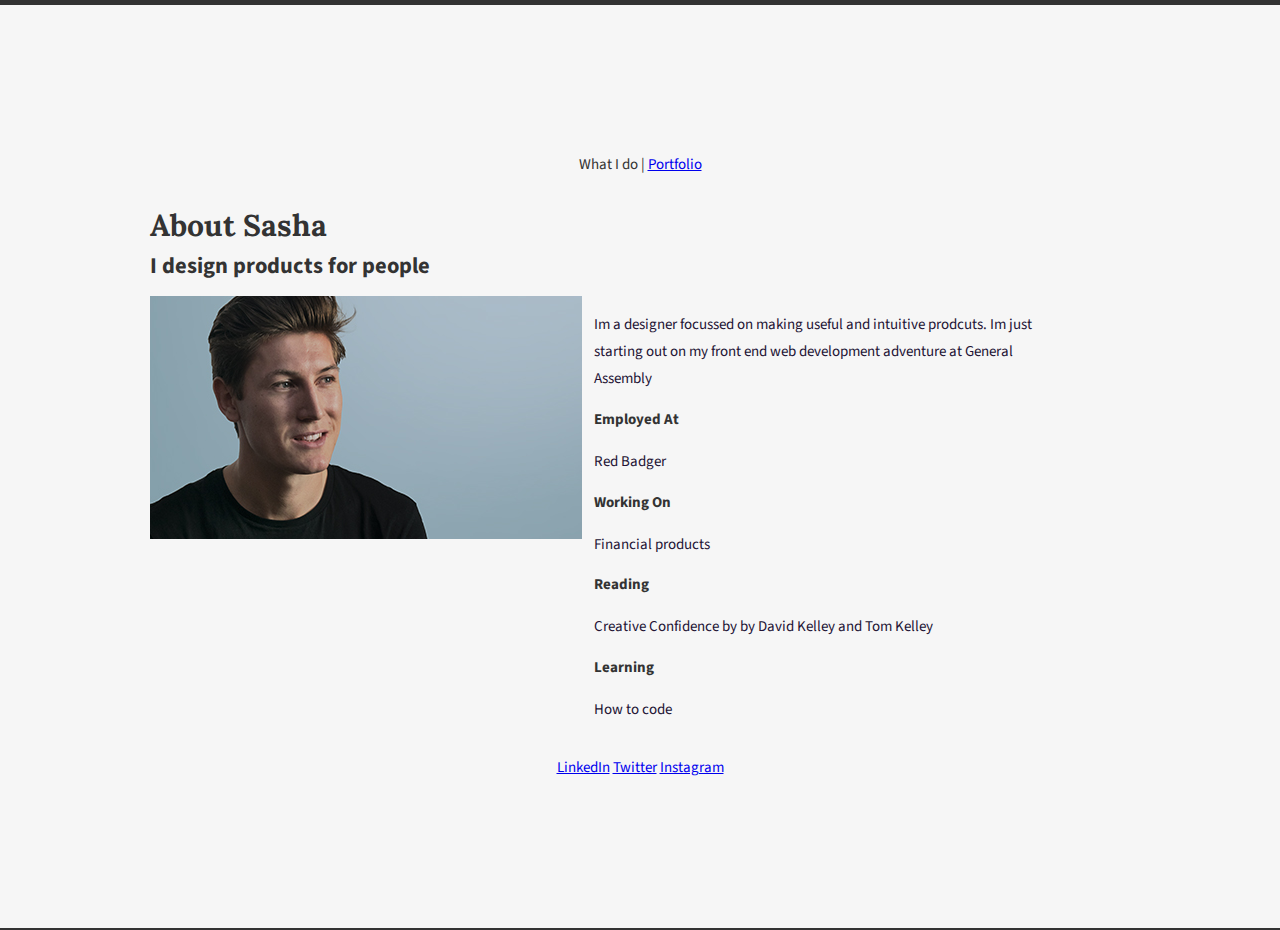
<file: index.html>
<!DOCTYPE html>
<!-- Wasnt sure what to put in the head tag -->
<head>
    <meta charset="utf-8">
    <title>Sasha Ward . Portfolio</title>

  <link rel="stylesheet" href="css/style.css">
  <link href="https://fonts.googleapis.com/css?family=Source+Sans+Pro:300,400,900" rel="stylesheet">
  <link href="https://fonts.googleapis.com/css?family=Lora:400,700" rel="stylesheet">

</head>
    <header>
        <nav>
          What I do
          |
          <a href="portfolio.html">Portfolio</a>
        </nav>
    </header>

<body>
    <h1>About Sasha</h1>
    <h2>I design products for people</h2>
    <div id="profilePic">
      <img src="images/sasha_profile.jpg" alt="Profile picture of Sasha"/>
    </div>
    <div id="description">
      <p>Im a designer focussed on making useful and intuitive prodcuts. Im just starting out on my front end web development adventure at General Assembly</p>
      <h4>Employed at</h4>
      <p>Red Badger</p>
      <h4>Working on</h4>
      <p>Financial products</p>
      <h4>Reading</h4>
      <p>Creative Confidence by by David Kelley and Tom Kelley</p>
      <h4>Learning</h4>
      <p>How to code</p>
    </div>
  </body>
<footer>
  <a href="https://www.linkedin.com/in/sashabward/">LinkedIn</a>
  <a href="https://twitter.com/sashabward?lang=en">Twitter</a>
  <a href="https://www.instagram.com/sashabward/">Instagram</a>
</footer>
</file>
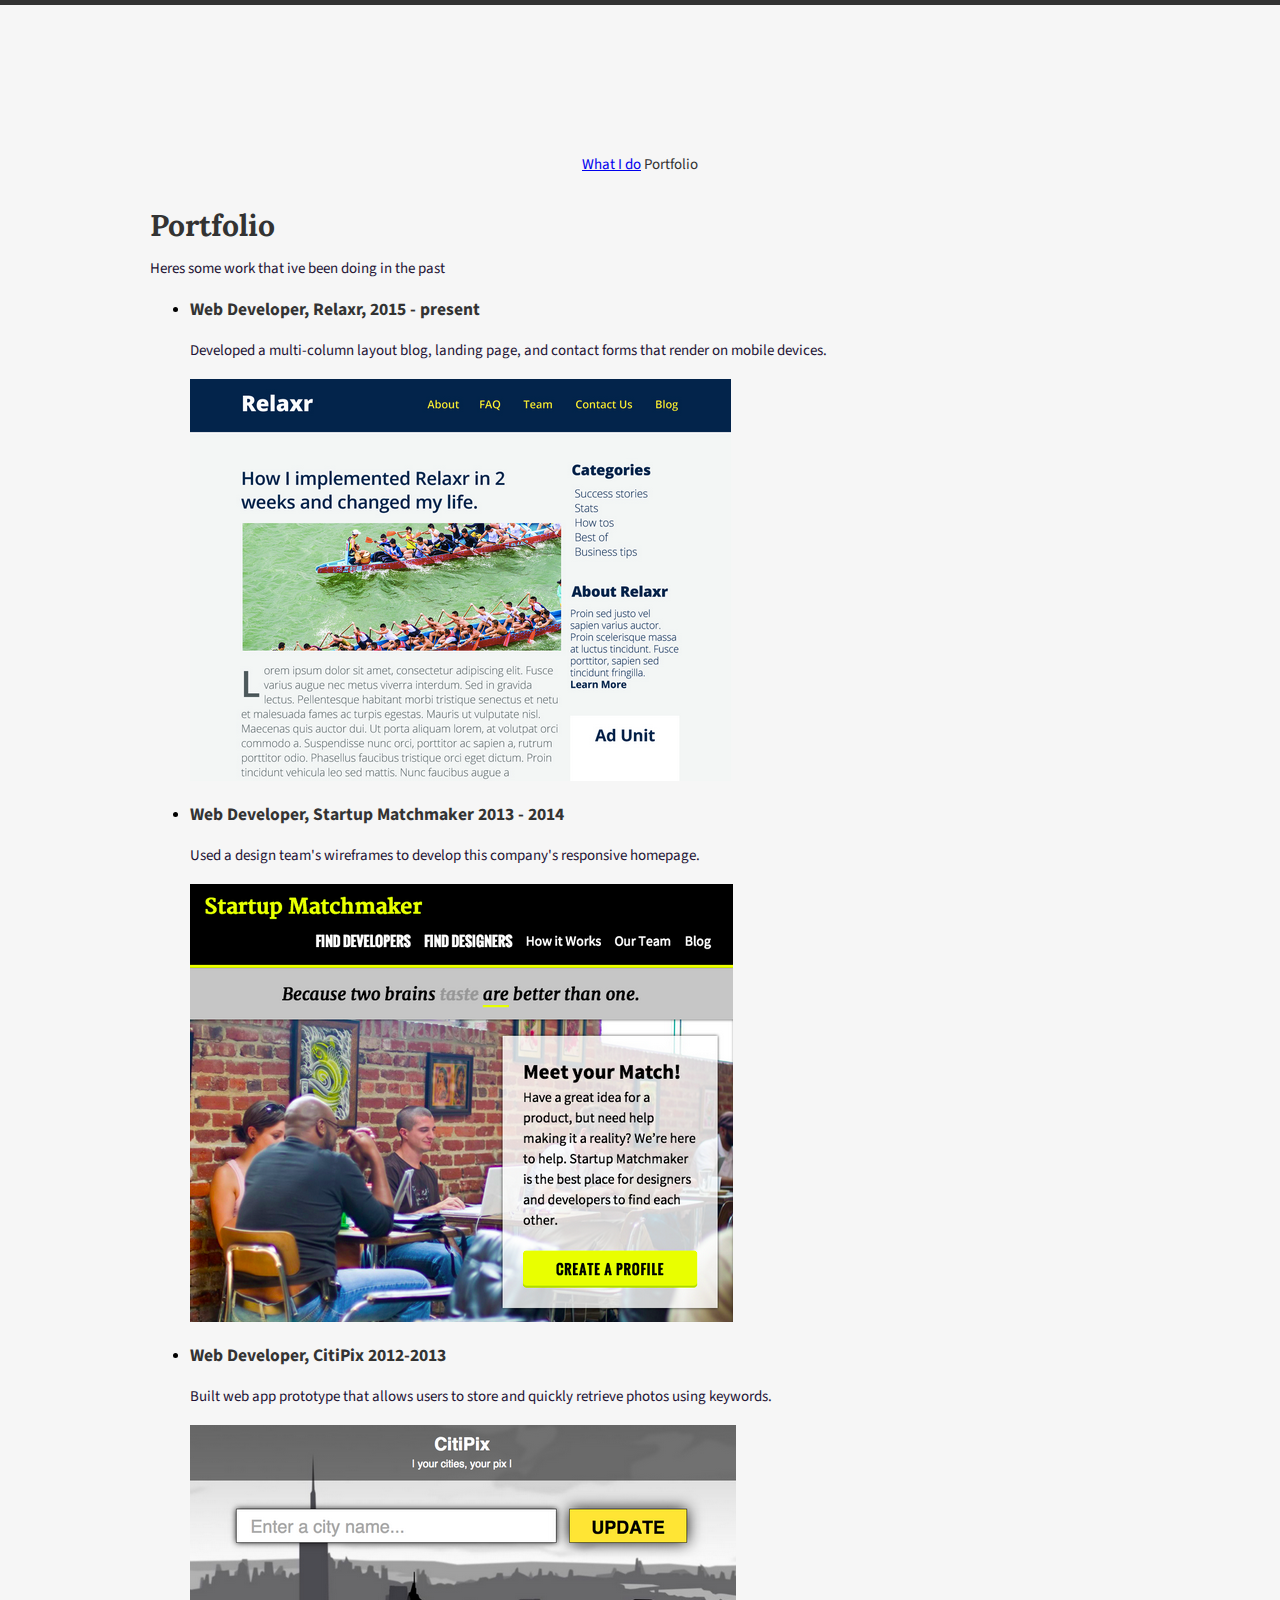
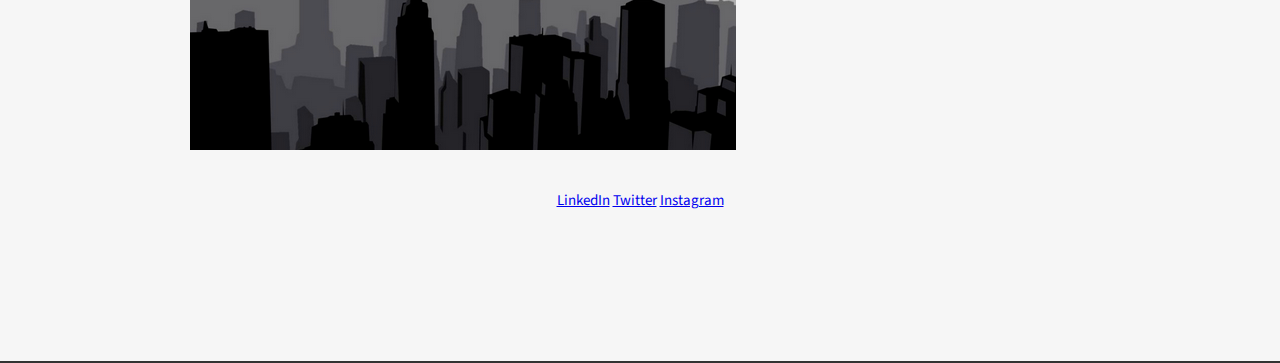
<file: portfolio.html>
<!DOCTYPE html>
<!-- Wasnt sure what to put in the head tag -->
<head>
    <meta charset="utf-8">
    <title>Sasha Ward . Portfolio</title>

    <link rel="stylesheet" href="css/style.css">
    <link href="https://fonts.googleapis.com/css?family=Source+Sans+Pro:300,400,900" rel="stylesheet">
    <link href="https://fonts.googleapis.com/css?family=Lora:400,700" rel="stylesheet">

</head>
<header>
    <div>
        <nav>
          <a href="index.html">What I do</a>
          Portfolio
        </nav>
    </div>
</header>
<body>
  <h1>Portfolio</h1>
  <p>Heres some work that ive been doing in the past</p>
  <ul>
    <li>
      <h3>Web Developer, Relaxr, 2015 - present</h3>
      <p>Developed a multi-column layout blog, landing page, and contact forms that render on mobile devices.</p>
      <img src="images/relaxr_deliverable.png">
    </li>
    <li>
      <h3>Web Developer, Startup Matchmaker 2013 - 2014</h3>
      <p>Used a design team's wireframes to develop this company's responsive homepage.</p>
      <img src="images/startup_matchmaker_deliverable.png">
    </li>
    <li>
      <h3>Web Developer, CitiPix 2012-2013</h3>
      <p>Built web app prototype that allows users to store and quickly retrieve photos using keywords.</p>
      <img src="images/citipix_deliverable.png">
    </li>
  </ul>
</body>
<footer>
  <a href="https://www.linkedin.com/in/sashabward/">LinkedIn</a>
  <a href="https://twitter.com/sashabward?lang=en">Twitter</a>
  <a href="https://www.instagram.com/sashabward/">Instagram</a>
</footer>
</file>
<file: css/style.css>
nav {
  text-align: center;
  border-bottom: 2px; color: #333;
}

#profilePic, #description {
  display: inline-block;
  width: 45%;
}

#profilePic {
  vertical-align: top;
}

h1 {
  color : #333;
  font size: 24px;
  font-family: 'Lora', serif;
  margin-top: 40px;
}

body {
  font-family: 'Source Sans Pro';
  font-size: 15px;
  line-height: 20px;
  margin: 0px;
  border-bottom: 2px solid #333;
  border-top: 5px solid #333;
  padding: 150px;
  background: #F6F6F6;
}

h2 {
  color : #333;
  font-family: 'Source Sans Pro', serif;
  font size: 20px;
  line-height: 22px;
  margin left : 100px;
  text align: left;
}

h3 {
  color : #333;
  font size: 18px;
  font-family: 'Source Sans Pro', serif;
  line-height: 20px;
  margin left : 100px;
  text align: left;
}

h4 {
  color : #333;
  font size: 14px;
  font-family: 'Source Sans Pro', serif;
  text-transform: capitalize;
  line-height: 16px;
  margin left : 100px;
}

p {  color : #221234;
  font size: 1em;
  font-family: 'Source Sans Pro', sans-serif;
  line-height: 1.8em;
  margin left : 100px;
}

footer {
  font size: 16px;
  font-family: 'Source Sans Pro';
  text-align: center;
  padding-top: 20px;
}
</file>
